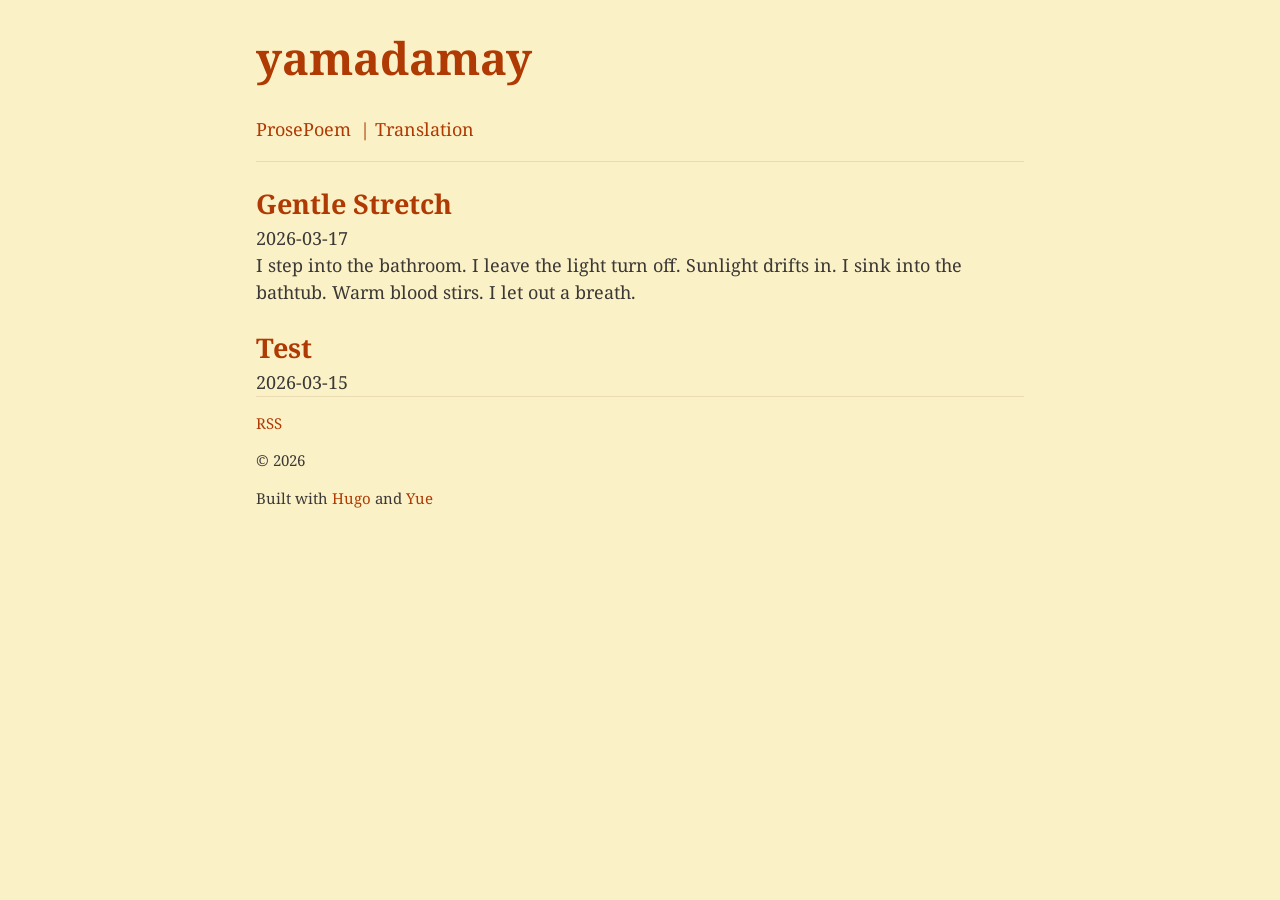
<file: index.html>
<!DOCTYPE html>
<html class="html" lang="ja-jp" dir="ltr">
<head>
	<meta name="generator" content="Hugo 0.157.0">
  <meta charset="utf-8">
<meta name="viewport" content="width=device-width">
<title>yamadamay</title>


      <link rel="stylesheet" href="/css/styles.min.5768500e528b096b27b3c7f08d0a76cc962aa67a03e46e9385ddbaaa9b7fd0aa.css" integrity="sha256-V2hQDlKLCWsns8fwjQp2zJYqpnoD5G6Thd26qpt/0Ko=" crossorigin="anonymous">

<link rel="icon" href="/favicon.ico" />

<meta name="description" content="write something for me">
<meta property="og:url" content="https://yamadamay.dev/">
  <meta property="og:site_name" content="yamadamay">
  <meta property="og:title" content="yamadamay">
  <meta property="og:description" content="write something for me">
  <meta property="og:locale" content="ja_jp">
  <meta property="og:type" content="website">
 

  <meta itemprop="name" content="yamadamay">
  <meta itemprop="description" content="write something for me">
  <meta itemprop="datePublished" content="2026-03-17T20:32:40+09:00">
  <meta itemprop="dateModified" content="2026-03-17T20:32:40+09:00"> 
<link rel="alternate" type="application/rss+xml" href="/index.xml" title="yamadamay">

<link href="https://fonts.googleapis.com/css2?family=Noto+Serif+JP:wght@400;700&family=Noto+Serif:ital,wght@0,400;0,700;1,400&display=swap" rel="stylesheet">
<style>
    :root {
        --font-family: 'Noto Serif', 'Noto Serif JP', serif;
    }
    body {
        font-family: var(--font-family);
    }
</style>
<style>
  header h1 a {
    font-size: 2.5rem !important;
    text-decoration: none !important;
    color: var(--accent-color) !important;
  }
</style>
</head>
<body class="body">
  <header class="header">
    <h1><a href="/">yamadamay</a></h1>
  <nav class="menu language">
    <ul class="menu__list language__list">
    <li class="menu__item">
      <a class="menu__link" href="/categories/prosepoem/">ProsePoem</a>
    </li>
    <li class="menu__item">
      <a class="menu__link" href="/categories/translation/">|  Translation</a>
    </li>
</ul>
  </nav>

  </header>
  <main class="main">
    


  
  
    <h2 class="home-post-title"><a href="/posts/gentle-stretch/">Gentle Stretch</a></h2>
    <time class="published-date" datetime="2026-03-17T20:32:40&#43;09:00">2026-03-17</time>
    <p class="summary">I step into the bathroom. I leave the light turn off. Sunlight drifts in. I sink into the bathtub. Warm blood stirs. I let out a breath.</p>
  
    <h2 class="home-post-title"><a href="/posts/test/">Test</a></h2>
    <time class="published-date" datetime="2026-03-15T14:53:18&#43;09:00">2026-03-15</time>
    
  
  <nav class="paginator"> 
  </nav>

  </main>
  <footer class="footer">
    <p class="footer__rss-link"><a href="/index.xml">RSS</a></p>
<p class="footer__copyright-notice">&copy; 2026 </p>
<p class="footer__theme-info">Built with <a href='https://gohugo.io'>Hugo</a> and <a href='https://github.com/CyrusYip/hugo-theme-yue'>Yue</a></p>
  </footer>
  
</body>
</html>
</file>
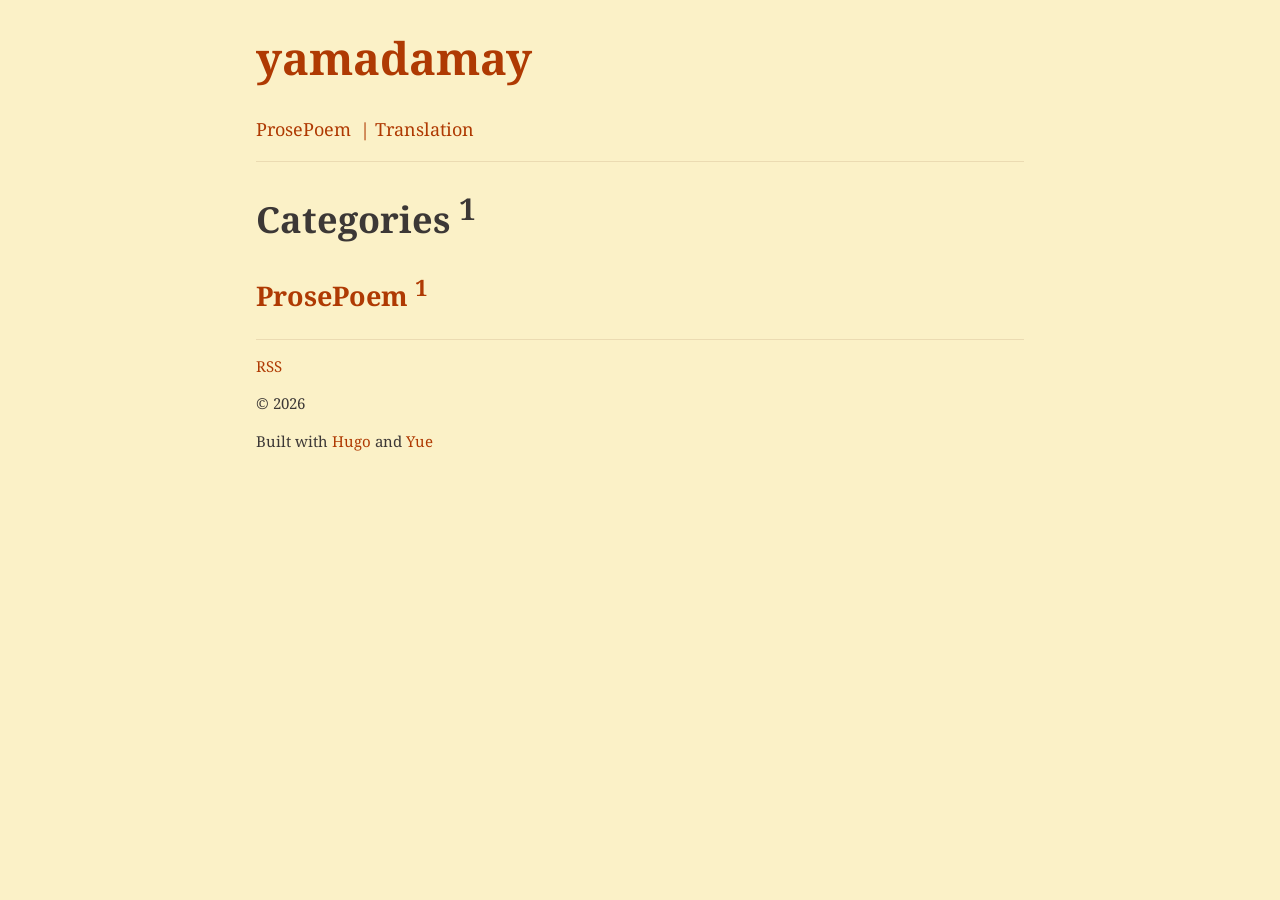
<file: categories/index.html>
<!DOCTYPE html>
<html class="html" lang="ja-jp" dir="ltr">
<head>
  <meta charset="utf-8">
<meta name="viewport" content="width=device-width">
<title>Categories | yamadamay</title>


      <link rel="stylesheet" href="/css/styles.min.5768500e528b096b27b3c7f08d0a76cc962aa67a03e46e9385ddbaaa9b7fd0aa.css" integrity="sha256-V2hQDlKLCWsns8fwjQp2zJYqpnoD5G6Thd26qpt/0Ko=" crossorigin="anonymous">

<link rel="icon" href="/favicon.ico" />

<meta name="description" content="write something for me">
<meta property="og:url" content="https://yamadamay.dev/categories/">
  <meta property="og:site_name" content="yamadamay">
  <meta property="og:title" content="Categories">
  <meta property="og:description" content="write something for me">
  <meta property="og:locale" content="ja_jp">
  <meta property="og:type" content="website">
 

  <meta itemprop="name" content="Categories">
  <meta itemprop="description" content="write something for me">
  <meta itemprop="datePublished" content="2026-03-17T20:32:40+09:00">
  <meta itemprop="dateModified" content="2026-03-17T20:32:40+09:00"> 
<link rel="alternate" type="application/rss+xml" href="/categories/index.xml" title="yamadamay">

<link href="https://fonts.googleapis.com/css2?family=Noto+Serif+JP:wght@400;700&family=Noto+Serif:ital,wght@0,400;0,700;1,400&display=swap" rel="stylesheet">
<style>
    :root {
        --font-family: 'Noto Serif', 'Noto Serif JP', serif;
    }
    body {
        font-family: var(--font-family);
    }
</style>
<style>
  header h1 a {
    font-size: 2.5rem !important;
    text-decoration: none !important;
    color: var(--accent-color) !important;
  }
</style>
</head>
<body class="body">
  <header class="header">
    <h1><a href="/">yamadamay</a></h1>
  <nav class="menu language">
    <ul class="menu__list language__list">
    <li class="menu__item">
      <a class="menu__link" href="/categories/prosepoem/">ProsePoem</a>
    </li>
    <li class="menu__item">
      <a class="menu__link" href="/categories/translation/">|  Translation</a>
    </li>
</ul>
  </nav>

  </header>
  <main class="main">
    
  <h1>Categories <sup>1</sup></h1>
  
  <section class="term-list">
    
      <h2 class="term-list__item"><a class="term-list__link" href="/categories/prosepoem/">ProsePoem <sup>1</sup></a></h2>
    
  </section>

  </main>
  <footer class="footer">
    <p class="footer__rss-link"><a href="/categories/index.xml">RSS</a></p>
<p class="footer__copyright-notice">&copy; 2026 </p>
<p class="footer__theme-info">Built with <a href='https://gohugo.io'>Hugo</a> and <a href='https://github.com/CyrusYip/hugo-theme-yue'>Yue</a></p>
  </footer>
  
</body>
</html>
</file>
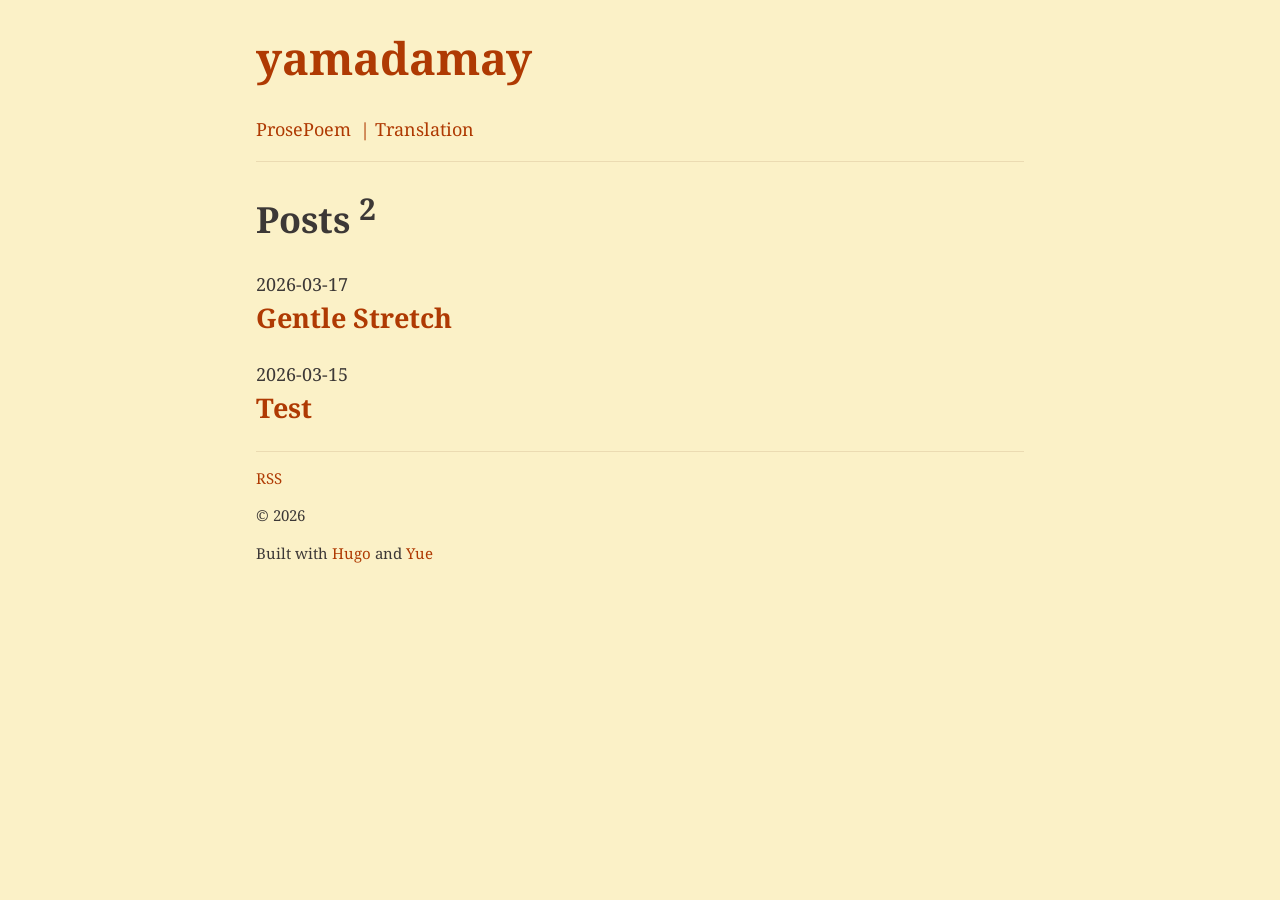
<file: posts/index.html>
<!DOCTYPE html>
<html class="html" lang="ja-jp" dir="ltr">
<head>
  <meta charset="utf-8">
<meta name="viewport" content="width=device-width">
<title>Posts | yamadamay</title>


      <link rel="stylesheet" href="/css/styles.min.5768500e528b096b27b3c7f08d0a76cc962aa67a03e46e9385ddbaaa9b7fd0aa.css" integrity="sha256-V2hQDlKLCWsns8fwjQp2zJYqpnoD5G6Thd26qpt/0Ko=" crossorigin="anonymous">

<link rel="icon" href="/favicon.ico" />

<meta name="description" content="write something for me">
<meta property="og:url" content="https://yamadamay.dev/posts/">
  <meta property="og:site_name" content="yamadamay">
  <meta property="og:title" content="Posts">
  <meta property="og:description" content="write something for me">
  <meta property="og:locale" content="ja_jp">
  <meta property="og:type" content="website">
 

  <meta itemprop="name" content="Posts">
  <meta itemprop="description" content="write something for me">
  <meta itemprop="datePublished" content="2026-03-17T20:32:40+09:00">
  <meta itemprop="dateModified" content="2026-03-17T20:32:40+09:00"> 
<link rel="alternate" type="application/rss+xml" href="/posts/index.xml" title="yamadamay">

<link href="https://fonts.googleapis.com/css2?family=Noto+Serif+JP:wght@400;700&family=Noto+Serif:ital,wght@0,400;0,700;1,400&display=swap" rel="stylesheet">
<style>
    :root {
        --font-family: 'Noto Serif', 'Noto Serif JP', serif;
    }
    body {
        font-family: var(--font-family);
    }
</style>
<style>
  header h1 a {
    font-size: 2.5rem !important;
    text-decoration: none !important;
    color: var(--accent-color) !important;
  }
</style>
</head>
<body class="body">
  <header class="header">
    <h1><a href="/">yamadamay</a></h1>
  <nav class="menu language">
    <ul class="menu__list language__list">
    <li class="menu__item">
      <a class="menu__link" href="/categories/prosepoem/">ProsePoem</a>
    </li>
    <li class="menu__item">
      <a class="menu__link" href="/categories/translation/">|  Translation</a>
    </li>
</ul>
  </nav>

  </header>
  <main class="main">
    




  <h1>Posts <sup>2</sup></h1>
  

  <time class="published-date" datetime="2026-03-17T20:32:40&#43;09:00">2026-03-17</time>
    <h2 class="section-post-title"><a href="/posts/gentle-stretch/">Gentle Stretch</a></h2>
  <time class="published-date" datetime="2026-03-15T14:53:18&#43;09:00">2026-03-15</time>
    <h2 class="section-post-title"><a href="/posts/test/">Test</a></h2>
  

  <nav class="paginator"> 
  </nav>

  </main>
  <footer class="footer">
    <p class="footer__rss-link"><a href="/posts/index.xml">RSS</a></p>
<p class="footer__copyright-notice">&copy; 2026 </p>
<p class="footer__theme-info">Built with <a href='https://gohugo.io'>Hugo</a> and <a href='https://github.com/CyrusYip/hugo-theme-yue'>Yue</a></p>
  </footer>
  
</body>
</html>
</file>
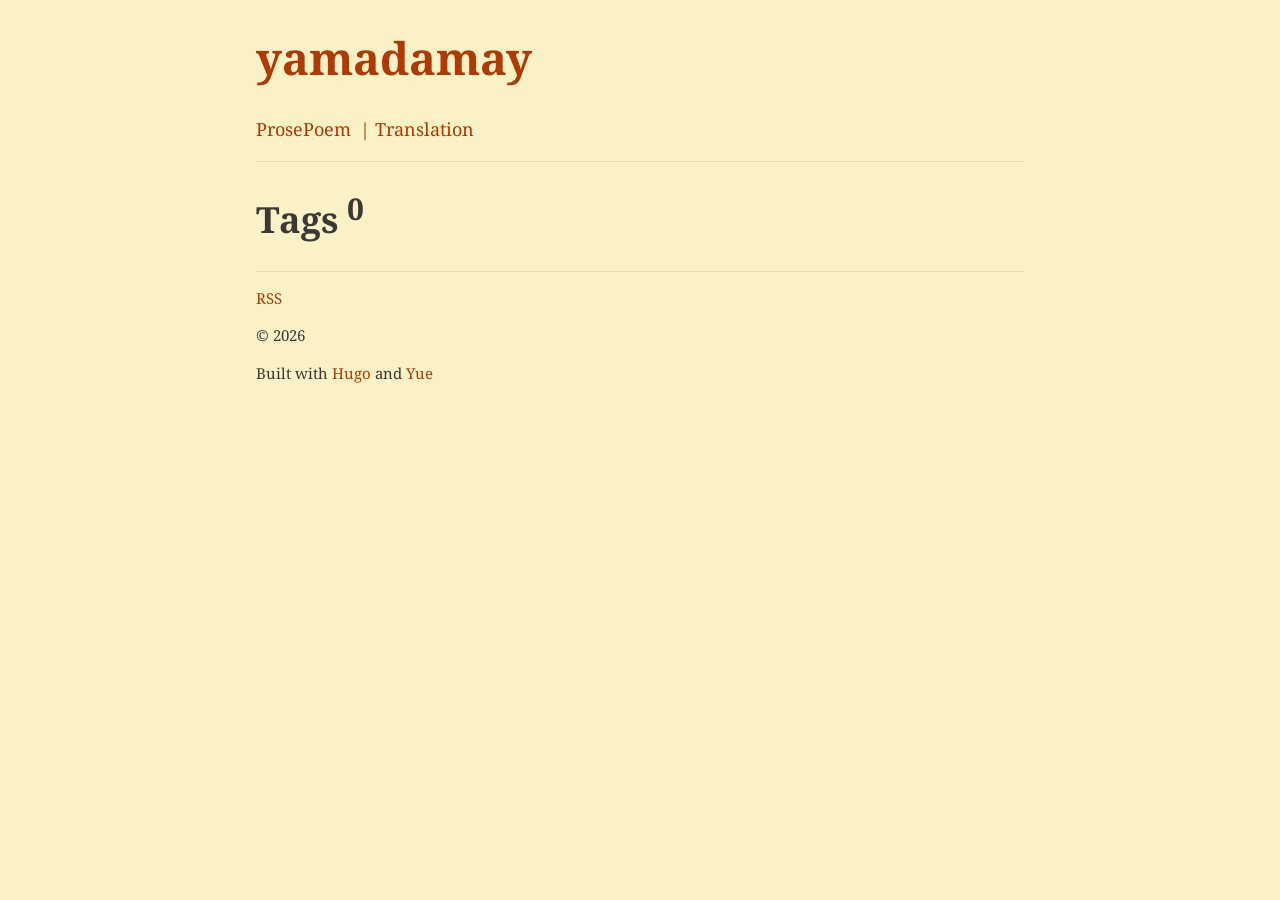
<file: tags/index.html>
<!DOCTYPE html>
<html class="html" lang="ja-jp" dir="ltr">
<head>
  <meta charset="utf-8">
<meta name="viewport" content="width=device-width">
<title>Tags | yamadamay</title>


      <link rel="stylesheet" href="/css/styles.min.5768500e528b096b27b3c7f08d0a76cc962aa67a03e46e9385ddbaaa9b7fd0aa.css" integrity="sha256-V2hQDlKLCWsns8fwjQp2zJYqpnoD5G6Thd26qpt/0Ko=" crossorigin="anonymous">

<link rel="icon" href="/favicon.ico" />

<meta name="description" content="write something for me">
<meta property="og:url" content="https://yamadamay.dev/tags/">
  <meta property="og:site_name" content="yamadamay">
  <meta property="og:title" content="Tags">
  <meta property="og:description" content="write something for me">
  <meta property="og:locale" content="ja_jp">
  <meta property="og:type" content="website">
 

  <meta itemprop="name" content="Tags">
  <meta itemprop="description" content="write something for me"> 
<link rel="alternate" type="application/rss+xml" href="/tags/index.xml" title="yamadamay">

<link href="https://fonts.googleapis.com/css2?family=Noto+Serif+JP:wght@400;700&family=Noto+Serif:ital,wght@0,400;0,700;1,400&display=swap" rel="stylesheet">
<style>
    :root {
        --font-family: 'Noto Serif', 'Noto Serif JP', serif;
    }
    body {
        font-family: var(--font-family);
    }
</style>
<style>
  header h1 a {
    font-size: 2.5rem !important;
    text-decoration: none !important;
    color: var(--accent-color) !important;
  }
</style>
</head>
<body class="body">
  <header class="header">
    <h1><a href="/">yamadamay</a></h1>
  <nav class="menu language">
    <ul class="menu__list language__list">
    <li class="menu__item">
      <a class="menu__link" href="/categories/prosepoem/">ProsePoem</a>
    </li>
    <li class="menu__item">
      <a class="menu__link" href="/categories/translation/">|  Translation</a>
    </li>
</ul>
  </nav>

  </header>
  <main class="main">
    
  <h1>Tags <sup>0</sup></h1>
  
  <section class="term-list">
    
  </section>

  </main>
  <footer class="footer">
    <p class="footer__rss-link"><a href="/tags/index.xml">RSS</a></p>
<p class="footer__copyright-notice">&copy; 2026 </p>
<p class="footer__theme-info">Built with <a href='https://gohugo.io'>Hugo</a> and <a href='https://github.com/CyrusYip/hugo-theme-yue'>Yue</a></p>
  </footer>
  
</body>
</html>
</file>
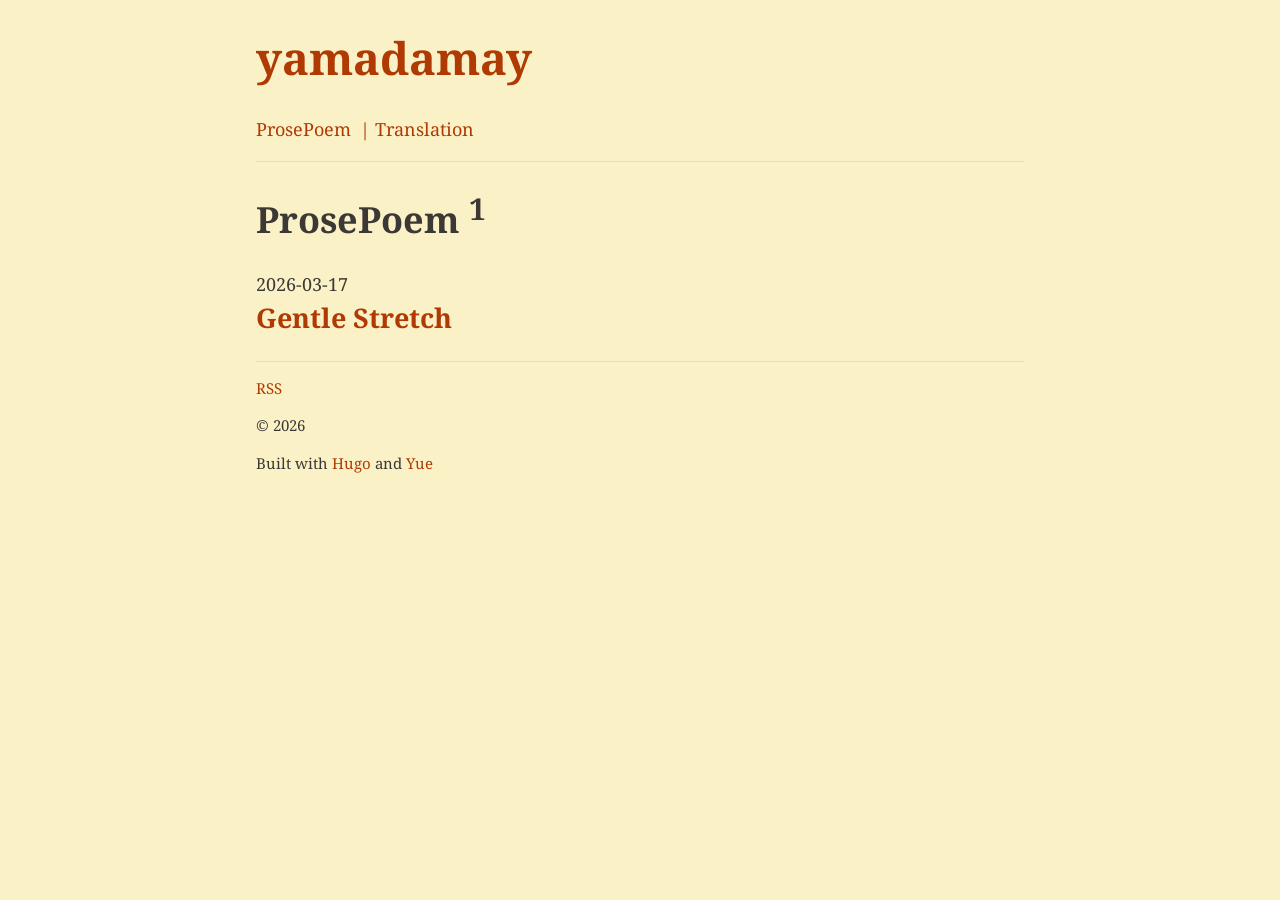
<file: categories/prosepoem/index.html>
<!DOCTYPE html>
<html class="html" lang="ja-jp" dir="ltr">
<head>
  <meta charset="utf-8">
<meta name="viewport" content="width=device-width">
<title>ProsePoem | yamadamay</title>


      <link rel="stylesheet" href="/css/styles.min.5768500e528b096b27b3c7f08d0a76cc962aa67a03e46e9385ddbaaa9b7fd0aa.css" integrity="sha256-V2hQDlKLCWsns8fwjQp2zJYqpnoD5G6Thd26qpt/0Ko=" crossorigin="anonymous">

<link rel="icon" href="/favicon.ico" />

<meta name="description" content="write something for me">
<meta property="og:url" content="https://yamadamay.dev/categories/prosepoem/">
  <meta property="og:site_name" content="yamadamay">
  <meta property="og:title" content="ProsePoem">
  <meta property="og:description" content="write something for me">
  <meta property="og:locale" content="ja_jp">
  <meta property="og:type" content="website">
 

  <meta itemprop="name" content="ProsePoem">
  <meta itemprop="description" content="write something for me">
  <meta itemprop="datePublished" content="2026-03-17T20:32:40+09:00">
  <meta itemprop="dateModified" content="2026-03-17T20:32:40+09:00"> 
<link rel="alternate" type="application/rss+xml" href="/categories/prosepoem/index.xml" title="yamadamay">

<link href="https://fonts.googleapis.com/css2?family=Noto+Serif+JP:wght@400;700&family=Noto+Serif:ital,wght@0,400;0,700;1,400&display=swap" rel="stylesheet">
<style>
    :root {
        --font-family: 'Noto Serif', 'Noto Serif JP', serif;
    }
    body {
        font-family: var(--font-family);
    }
</style>
<style>
  header h1 a {
    font-size: 2.5rem !important;
    text-decoration: none !important;
    color: var(--accent-color) !important;
  }
</style>
</head>
<body class="body">
  <header class="header">
    <h1><a href="/">yamadamay</a></h1>
  <nav class="menu language">
    <ul class="menu__list language__list">
    <li class="menu__item">
      <a class="menu__link" href="/categories/prosepoem/">ProsePoem</a>
    </li>
    <li class="menu__item">
      <a class="menu__link" href="/categories/translation/">|  Translation</a>
    </li>
</ul>
  </nav>

  </header>
  <main class="main">
    
  <h1>ProsePoem <sup>1</sup></h1>
  
  
    <time class="published-date" datetime="2026-03-17T20:32:40&#43;09:00">2026-03-17</time>
    <h2 class="term-post-title"><a href="/posts/gentle-stretch/">Gentle Stretch</a></h2>
  

  </main>
  <footer class="footer">
    <p class="footer__rss-link"><a href="/categories/prosepoem/index.xml">RSS</a></p>
<p class="footer__copyright-notice">&copy; 2026 </p>
<p class="footer__theme-info">Built with <a href='https://gohugo.io'>Hugo</a> and <a href='https://github.com/CyrusYip/hugo-theme-yue'>Yue</a></p>
  </footer>
  
</body>
</html>
</file>
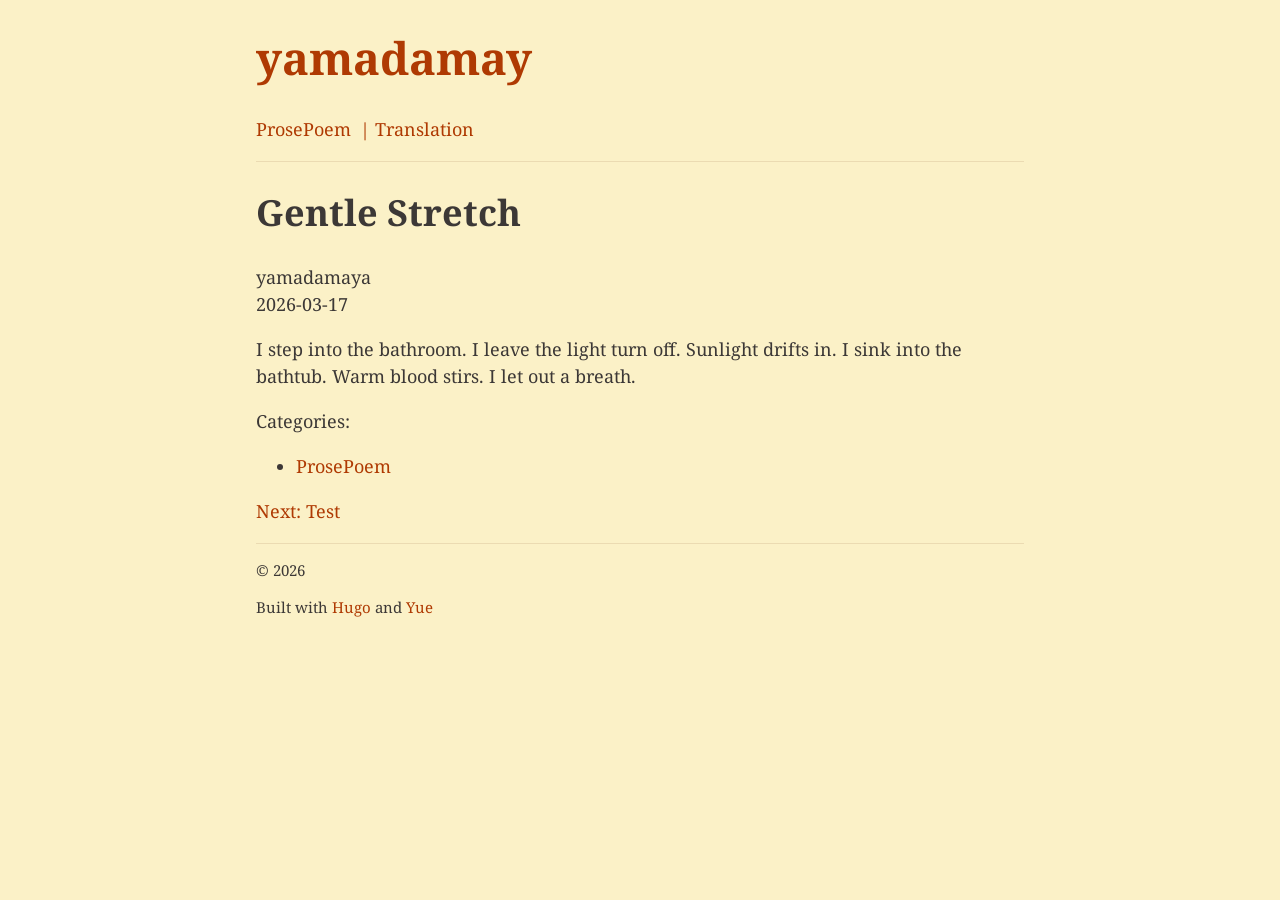
<file: posts/gentle-stretch/index.html>
<!DOCTYPE html>
<html class="html" lang="ja-jp" dir="ltr">
<head>
  <meta charset="utf-8">
<meta name="viewport" content="width=device-width">
<title>Gentle Stretch | yamadamay</title>


      <link rel="stylesheet" href="/css/styles.min.5768500e528b096b27b3c7f08d0a76cc962aa67a03e46e9385ddbaaa9b7fd0aa.css" integrity="sha256-V2hQDlKLCWsns8fwjQp2zJYqpnoD5G6Thd26qpt/0Ko=" crossorigin="anonymous">

<link rel="icon" href="/favicon.ico" />

<meta name="description" content="I step into the bathroom. I leave the light turn off. Sunlight drifts in. I sink into the bathtub. Warm blood stirs. I let out a breath.">
<meta property="og:url" content="https://yamadamay.dev/posts/gentle-stretch/">
  <meta property="og:site_name" content="yamadamay">
  <meta property="og:title" content="Gentle Stretch">
  <meta property="og:description" content="I step into the bathroom. I leave the light turn off. Sunlight drifts in. I sink into the bathtub. Warm blood stirs. I let out a breath.">
  <meta property="og:locale" content="ja_jp">
  <meta property="og:type" content="article">
    <meta property="article:section" content="posts">
    <meta property="article:published_time" content="2026-03-17T20:32:40+09:00">
    <meta property="article:modified_time" content="2026-03-17T20:32:40+09:00">
 

  <meta itemprop="name" content="Gentle Stretch">
  <meta itemprop="description" content="I step into the bathroom. I leave the light turn off. Sunlight drifts in. I sink into the bathtub. Warm blood stirs. I let out a breath.">
  <meta itemprop="datePublished" content="2026-03-17T20:32:40+09:00">
  <meta itemprop="dateModified" content="2026-03-17T20:32:40+09:00">
  <meta itemprop="wordCount" content="27">
  <meta itemprop="keywords" content="ProsePoem"> 

<link href="https://fonts.googleapis.com/css2?family=Noto+Serif+JP:wght@400;700&family=Noto+Serif:ital,wght@0,400;0,700;1,400&display=swap" rel="stylesheet">
<style>
    :root {
        --font-family: 'Noto Serif', 'Noto Serif JP', serif;
    }
    body {
        font-family: var(--font-family);
    }
</style>
<style>
  header h1 a {
    font-size: 2.5rem !important;
    text-decoration: none !important;
    color: var(--accent-color) !important;
  }
</style>
</head>
<body class="body">
  <header class="header">
    <h1><a href="/">yamadamay</a></h1>
  <nav class="menu language">
    <ul class="menu__list language__list">
    <li class="menu__item">
      <a class="menu__link" href="/categories/prosepoem/">ProsePoem</a>
    </li>
    <li class="menu__item">
      <a class="menu__link" href="/categories/translation/">|  Translation</a>
    </li>
</ul>
  </nav>

  </header>
  <main class="main">
    
  <h1>Gentle Stretch</h1>
  <span class="author">yamadamaya</span>
<br>
  <time class="published-date" datetime="2026-03-17T20:32:40&#43;09:00">2026-03-17</time>
  

  




  <p>I step into the bathroom.
I leave the light turn off.
Sunlight drifts in.
I sink into the bathtub.
Warm blood stirs.
I let out a breath.</p>

  

  
  <div>
    <div>Categories:</div>
    <ul>
        <li><a href="/categories/prosepoem/">ProsePoem</a></li>
    </ul>
  </div>

  
  <nav class="page-nav">
      <a class="page-nav__next-link" href="/posts/test/">Next: Test</a>
  </nav>

  

  </main>
  <footer class="footer">
    
<p class="footer__copyright-notice">&copy; 2026 </p>
<p class="footer__theme-info">Built with <a href='https://gohugo.io'>Hugo</a> and <a href='https://github.com/CyrusYip/hugo-theme-yue'>Yue</a></p>
  </footer>
  
</body>
</html>
</file>
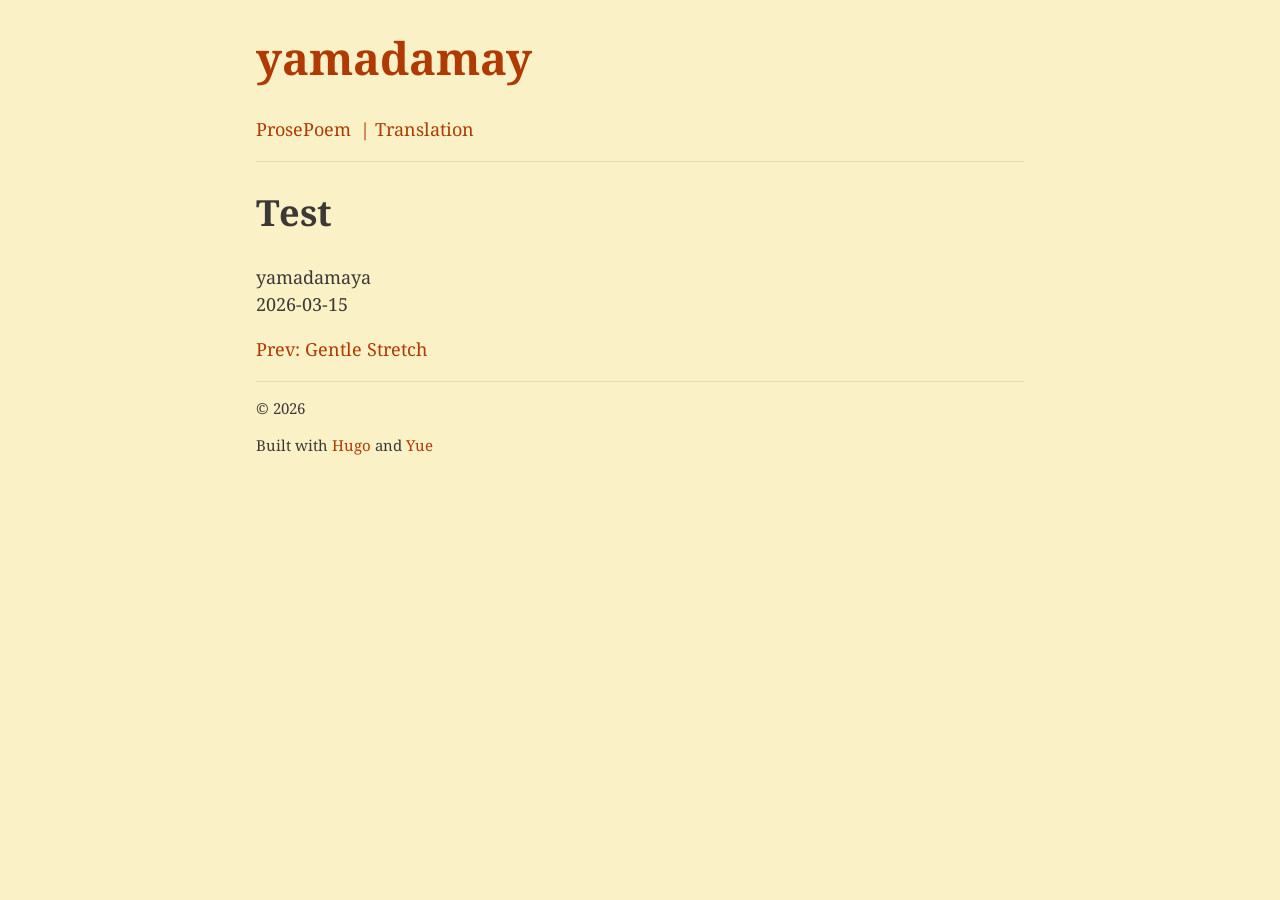
<file: posts/test/index.html>
<!DOCTYPE html>
<html class="html" lang="ja-jp" dir="ltr">
<head>
  <meta charset="utf-8">
<meta name="viewport" content="width=device-width">
<title>Test | yamadamay</title>


      <link rel="stylesheet" href="/css/styles.min.5768500e528b096b27b3c7f08d0a76cc962aa67a03e46e9385ddbaaa9b7fd0aa.css" integrity="sha256-V2hQDlKLCWsns8fwjQp2zJYqpnoD5G6Thd26qpt/0Ko=" crossorigin="anonymous">

<link rel="icon" href="/favicon.ico" />

<meta name="description" content="write something for me">
<meta property="og:url" content="https://yamadamay.dev/posts/test/">
  <meta property="og:site_name" content="yamadamay">
  <meta property="og:title" content="Test">
  <meta property="og:description" content="write something for me">
  <meta property="og:locale" content="ja_jp">
  <meta property="og:type" content="article">
    <meta property="article:section" content="posts">
    <meta property="article:published_time" content="2026-03-15T14:53:18+09:00">
    <meta property="article:modified_time" content="2026-03-15T14:53:18+09:00">
 

  <meta itemprop="name" content="Test">
  <meta itemprop="description" content="write something for me">
  <meta itemprop="datePublished" content="2026-03-15T14:53:18+09:00">
  <meta itemprop="dateModified" content="2026-03-15T14:53:18+09:00"> 

<link href="https://fonts.googleapis.com/css2?family=Noto+Serif+JP:wght@400;700&family=Noto+Serif:ital,wght@0,400;0,700;1,400&display=swap" rel="stylesheet">
<style>
    :root {
        --font-family: 'Noto Serif', 'Noto Serif JP', serif;
    }
    body {
        font-family: var(--font-family);
    }
</style>
<style>
  header h1 a {
    font-size: 2.5rem !important;
    text-decoration: none !important;
    color: var(--accent-color) !important;
  }
</style>
</head>
<body class="body">
  <header class="header">
    <h1><a href="/">yamadamay</a></h1>
  <nav class="menu language">
    <ul class="menu__list language__list">
    <li class="menu__item">
      <a class="menu__link" href="/categories/prosepoem/">ProsePoem</a>
    </li>
    <li class="menu__item">
      <a class="menu__link" href="/categories/translation/">|  Translation</a>
    </li>
</ul>
  </nav>

  </header>
  <main class="main">
    
  <h1>Test</h1>
  <span class="author">yamadamaya</span>
<br>
  <time class="published-date" datetime="2026-03-15T14:53:18&#43;09:00">2026-03-15</time>
  

  




  
  

  

  
  <nav class="page-nav">
      <a class="page-nav__previous-link" href="/posts/gentle-stretch/">Prev: Gentle Stretch</a>
  </nav>

  

  </main>
  <footer class="footer">
    
<p class="footer__copyright-notice">&copy; 2026 </p>
<p class="footer__theme-info">Built with <a href='https://gohugo.io'>Hugo</a> and <a href='https://github.com/CyrusYip/hugo-theme-yue'>Yue</a></p>
  </footer>
  
</body>
</html>
</file>
<file: css/styles.min.5768500e528b096b27b3c7f08d0a76cc962aa67a03e46e9385ddbaaa9b7fd0aa.css>
:root{--font-family:sans-serif;--base-font-size:18px;--line-height:1.5;--body-min-margin:16px;--body-available-width:calc(
    100% - 2 * var(--body-min-margin)
  );--body-max-width:768px;--background-color-light:#fbf1c7;--background-color1-light:#ebdbb2;--foreground-color-light:#3c3836;--foreground-color3-light:#665c54;--accent-color-light:#af3a03;--background-color-dark:#282828;--background-color1-dark:#3c3836;--foreground-color-dark:#ebdbb2;--foreground-color3-dark:#bdae93;--accent-color-dark:#fe8019}*,*::before,*::after{box-sizing:border-box}.body{margin:0}svg,img,video,iframe{max-width:100%}a{text-decoration:none}.menu__list,.translation-list,.pagination{list-style-type:none;padding-inline-start:0}ul:has(>li>input[type=checkbox]){list-style-type:none;padding-inline-start:1em}blockquote{margin:0}.body{width:min(var(--body-available-width),var(--body-max-width));margin-inline:auto}.html{font-size:var(--base-font-size)}.body{font-family:var(--font-family);line-height:var(--line-height)}p,ul,ol,h1,h2,h3,h4,h5,h6{overflow-wrap:break-word}.toc{margin-block:1rem}.toc__summary{font-weight:bolder;cursor:pointer}blockquote{padding:.5rem}hr{border:none;height:1px}figure{margin-inline:0}.heading__anchor{display:none}.heading:hover>.heading__anchor{display:inline}.table-wrapper{overflow-x:auto;margin-block:1rem;& > table{word-break:keep-all;border-collapse:collapse}& > table :is(td, th){padding:.5rem;text-align:start}}.menu__list{display:flex;flex-direction:row;gap:.5rem;flex-wrap:wrap}.menu__link--active{font-weight:bolder}.pagination{display:flex;gap:1rem}.page-item.active{font-weight:bolder}.page-nav{display:flex;flex-direction:column;margin-block:1rem}.section-post-title,.term-post-title{margin-block-start:0}.home-post-title{margin-block-end:0}.summary{margin-block-start:0}:not(pre)>code{padding-inline:.25rem}div.highlight{overflow-x:auto;margin-block:1rem}div.highlight>div.chroma>table.lntable{padding-inline-end:.4rem}div.highlight>pre.chroma{padding-inline:.4rem}pre:not(.chroma){overflow-x:auto;padding-block:1rem;padding-inline:.4rem}pre{font-size:.875rem}.footer{font-size:smaller}:root{--background-color:var(--background-color-light);--background-color1:var(
    --background-color1-light
  );--foreground-color:var(--foreground-color-light);--foreground-color3:var(--foreground-color3-light);--accent-color:var(--accent-color-light)}@media(prefers-color-scheme:dark){:root{--background-color:var(--background-color-dark);--background-color1:var(--background-color1-dark);--foreground-color:var(--foreground-color-dark);--foreground-color3:var(--foreground-color3-dark);--accent-color:var(--accent-color-dark)}}.body{background-color:var(--background-color);color:var(--foreground-color)}h1,h2,h3,h4,h5,h6{color:var(--foreground-color)}a{color:var(--accent-color)}.header{border-bottom:1px solid var(--background-color1)}.footer{border-top:1px solid var(--background-color1)}blockquote{background-color:var(--background-color1); [dir="rtl"] & { border-right: 0.5rem solid var(--accent-color); } [dir="ltr"] & { border-left: 0.5rem solid var(--accent-color); }}:not(pre)>code{background-color:var(--background-color1)}hr{background:var(--background-color1)}table{background-color:var(--background-color1)}td,th{border:1px solid var(--background-color)}figcaption{color:var(--foreground-color3)}.bg{color:#3c3836;background-color:#fbf1c7}.chroma{color:#3c3836;background-color:#fbf1c7}.chroma .x{}.chroma .err{}.chroma .cl{}.chroma .lnlinks{outline:none;text-decoration:none;color:inherit}.chroma .lntd{vertical-align:top;padding:0;margin:0;border:0}.chroma .lntable{border-spacing:0;padding:0;margin:0;border:0}.chroma .hl{background-color:#e1d8b3}.chroma .lnt{white-space:pre;-webkit-user-select:none;user-select:none;margin-right:.4em;padding:0 .4em;color:#9d9b9a}.chroma .ln{white-space:pre;-webkit-user-select:none;user-select:none;margin-right:.4em;padding:0 .4em;color:#9d9b9a}.chroma .line{display:flex}.chroma .k{color:#af3a03}.chroma .kc{color:#af3a03}.chroma .kd{color:#af3a03}.chroma .kn{color:#af3a03}.chroma .kp{color:#af3a03}.chroma .kr{color:#af3a03}.chroma .kt{color:#b57614}.chroma .n{}.chroma .na{color:#79740e;font-weight:700}.chroma .nb{color:#b57614}.chroma .bp{}.chroma .nc{}.chroma .no{color:#d3869b}.chroma .nd{}.chroma .ni{color:#b57614}.chroma .ne{color:#fb4934}.chroma .nf{color:#b57614}.chroma .fm{}.chroma .nl{color:#9d0006}.chroma .nn{}.chroma .nx{}.chroma .py{}.chroma .nt{color:#9d0006}.chroma .nv{}.chroma .vc{}.chroma .vg{}.chroma .vi{}.chroma .vm{}.chroma .l{}.chroma .ld{}.chroma .s{color:#79740e}.chroma .sa{color:#79740e}.chroma .sb{color:#79740e}.chroma .sc{color:#79740e}.chroma .dl{color:#79740e}.chroma .sd{color:#79740e}.chroma .s2{color:#79740e}.chroma .se{color:#79740e}.chroma .sh{color:#79740e}.chroma .si{color:#79740e}.chroma .sx{color:#79740e}.chroma .sr{color:#79740e}.chroma .s1{color:#79740e}.chroma .ss{color:#076678}.chroma .m{color:#8f3f71}.chroma .mb{color:#8f3f71}.chroma .mf{color:#8f3f71}.chroma .mh{color:#8f3f71}.chroma .mi{color:#8f3f71}.chroma .il{color:#8f3f71}.chroma .mo{color:#8f3f71}.chroma .o{color:#af3a03}.chroma .ow{color:#af3a03}.chroma .p{}.chroma .c{color:#928374;font-style:italic}.chroma .ch{color:#928374;font-style:italic}.chroma .cm{color:#928374;font-style:italic}.chroma .c1{color:#928374;font-style:italic}.chroma .cs{color:#928374;font-style:italic}.chroma .cp{color:#427b58}.chroma .cpf{color:#427b58;font-style:italic}.chroma .g{}.chroma .gd{color:#282828;background-color:#9d0006}.chroma .ge{color:#076678;text-decoration:underline}.chroma .gr{background-color:#9d0006;font-weight:700}.chroma .gh{color:#79740e;font-weight:700}.chroma .gi{color:#282828;background-color:#79740e}.chroma .go{color:#504945}.chroma .gp{}.chroma .gs{}.chroma .gu{color:#79740e;font-weight:700}.chroma .gt{background-color:#3c3836;font-weight:700}.chroma .gl{}.chroma .w{}@media(prefers-color-scheme:dark){.bg{color:#ebdbb2;background-color:#282828}.chroma{color:#ebdbb2;background-color:#282828}.chroma .x{}.chroma .err{}.chroma .cl{}.chroma .lnlinks{outline:none;text-decoration:none;color:inherit}.chroma .lntd{vertical-align:top;padding:0;margin:0;border:0}.chroma .lntable{border-spacing:0;padding:0;margin:0;border:0}.chroma .hl{background-color:#3d3d3d}.chroma .lnt{white-space:pre;-webkit-user-select:none;user-select:none;margin-right:.4em;padding:0 .4em;color:#756d59}.chroma .ln{white-space:pre;-webkit-user-select:none;user-select:none;margin-right:.4em;padding:0 .4em;color:#756d59}.chroma .line{display:flex}.chroma .k{color:#fe8019}.chroma .kc{color:#fe8019}.chroma .kd{color:#fe8019}.chroma .kn{color:#fe8019}.chroma .kp{color:#fe8019}.chroma .kr{color:#fe8019}.chroma .kt{color:#fabd2f}.chroma .n{}.chroma .na{color:#b8bb26;font-weight:700}.chroma .nb{color:#fabd2f}.chroma .bp{}.chroma .nc{}.chroma .no{color:#d3869b}.chroma .nd{}.chroma .ni{color:#fabd2f}.chroma .ne{color:#fb4934}.chroma .nf{color:#fabd2f}.chroma .fm{}.chroma .nl{color:#fb4934}.chroma .nn{}.chroma .nx{}.chroma .py{}.chroma .nt{color:#fb4934}.chroma .nv{}.chroma .vc{}.chroma .vg{}.chroma .vi{}.chroma .vm{}.chroma .l{}.chroma .ld{}.chroma .s{color:#b8bb26}.chroma .sa{color:#b8bb26}.chroma .sb{color:#b8bb26}.chroma .sc{color:#b8bb26}.chroma .dl{color:#b8bb26}.chroma .sd{color:#b8bb26}.chroma .s2{color:#b8bb26}.chroma .se{color:#b8bb26}.chroma .sh{color:#b8bb26}.chroma .si{color:#b8bb26}.chroma .sx{color:#b8bb26}.chroma .sr{color:#b8bb26}.chroma .s1{color:#b8bb26}.chroma .ss{color:#83a598}.chroma .m{color:#d3869b}.chroma .mb{color:#d3869b}.chroma .mf{color:#d3869b}.chroma .mh{color:#d3869b}.chroma .mi{color:#d3869b}.chroma .il{color:#d3869b}.chroma .mo{color:#d3869b}.chroma .o{color:#fe8019}.chroma .ow{color:#fe8019}.chroma .p{}.chroma .c{color:#928374;font-style:italic}.chroma .ch{color:#928374;font-style:italic}.chroma .cm{color:#928374;font-style:italic}.chroma .c1{color:#928374;font-style:italic}.chroma .cs{color:#928374;font-style:italic}.chroma .cp{color:#8ec07c}.chroma .cpf{color:#8ec07c;font-style:italic}.chroma .g{}.chroma .gd{color:#282828;background-color:#fb4934}.chroma .ge{color:#83a598;text-decoration:underline}.chroma .gr{background-color:#fb4934;font-weight:700}.chroma .gh{color:#b8bb26;font-weight:700}.chroma .gi{color:#282828;background-color:#b8bb26}.chroma .go{color:#504945}.chroma .gp{}.chroma .gs{}.chroma .gu{color:#b8bb26;font-weight:700}.chroma .gt{background-color:#fb4934;font-weight:700}.chroma .gl{}.chroma .w{}}pre:not(.chroma),.bg,.chroma,.highlight{background-color:var(--background-color1)}
</file>
